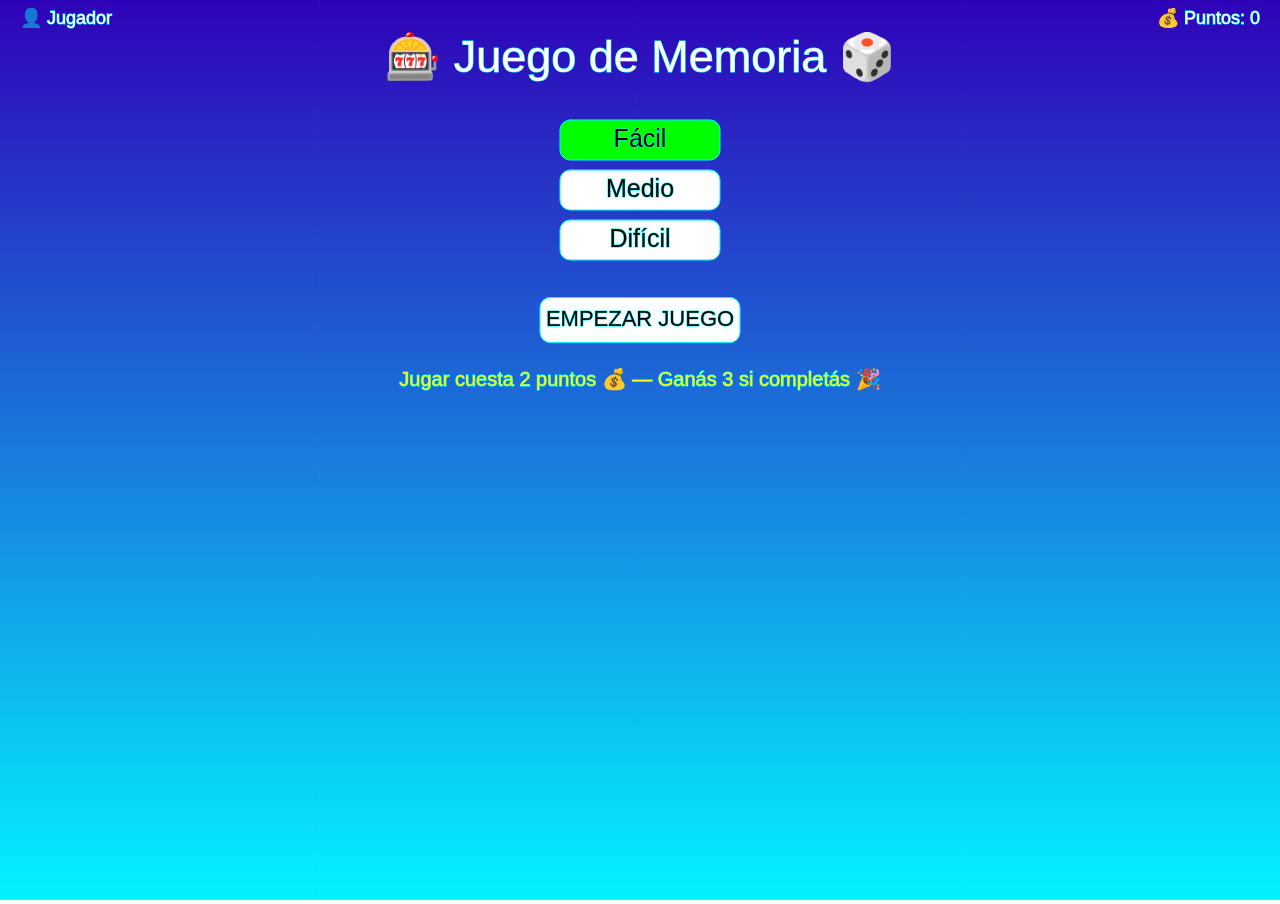
<file: eber/index.html>
<!DOCTYPE html>
<html>
<head>
  <meta charset="utf-8">
  <meta name="viewport" content="width=device-width, initial-scale=1.0">

  <!-- PLEASE NO CHANGES BELOW THIS LINE (UNTIL I SAY SO) -->
  <script language="javascript" type="text/javascript" src="libraries/p5.min.js"></script>
  <script language="javascript" type="text/javascript" src="juego_version_2_0.js"></script>
  <!-- OK, YOU CAN MAKE CHANGES BELOW THIS LINE AGAIN -->

  <style>
    body {
      padding: 0;
      margin: 0;
    }
  </style>
</head>

<body>
</body>
</html>
</file>
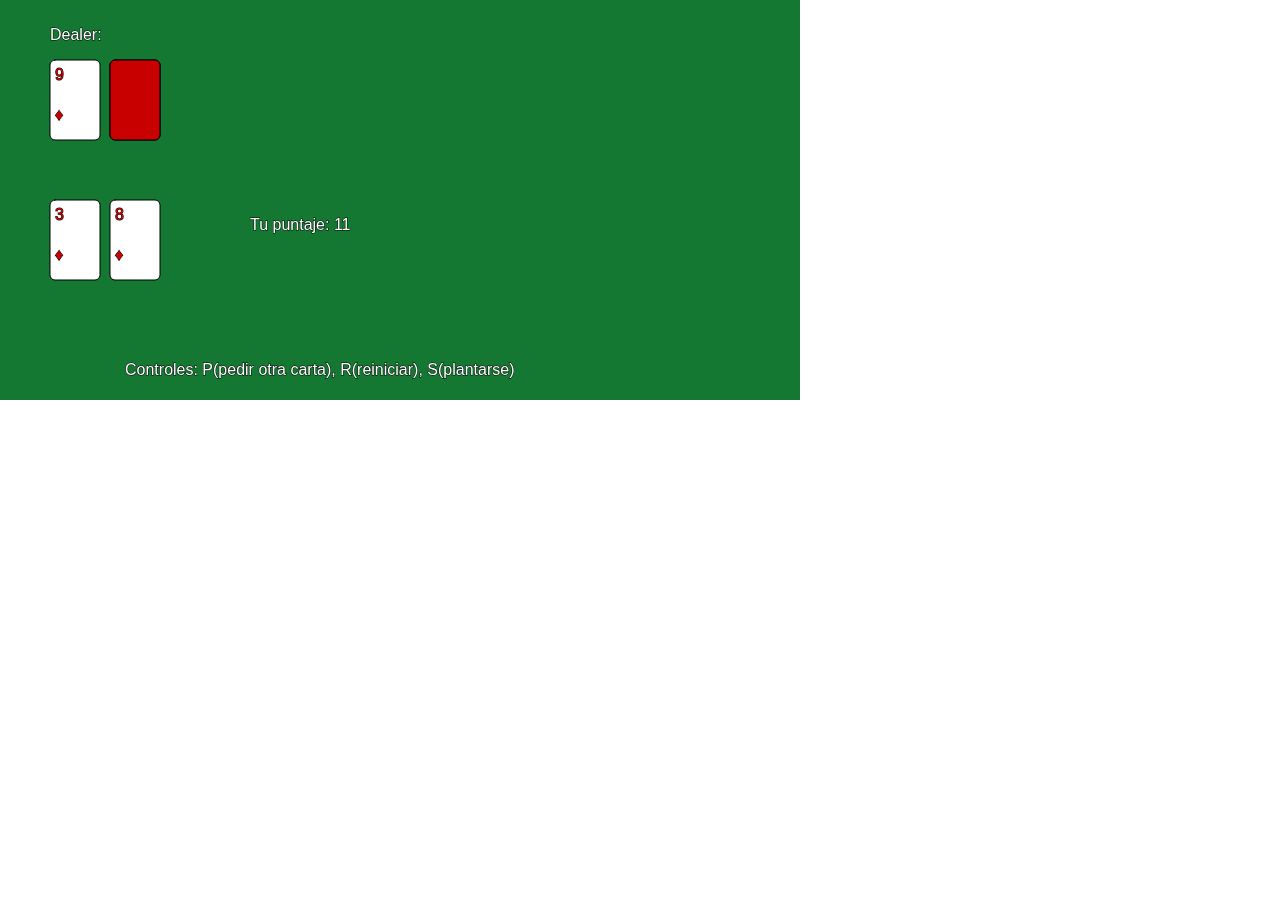
<file: elias/index.html>
<!DOCTYPE html>
<html>
<head>
  <meta charset="utf-8">
  <meta name="viewport" content="width=device-width, initial-scale=1.0">

  <!-- PLEASE NO CHANGES BELOW THIS LINE (UNTIL I SAY SO) -->
  <script language="javascript" type="text/javascript" src="libraries/p5.min.js"></script>
  <script language="javascript" type="text/javascript" src="casino_21.js"></script>
  <!-- OK, YOU CAN MAKE CHANGES BELOW THIS LINE AGAIN -->

  <style>
    body {
      padding: 0;
      margin: 0;
    }
  </style>
</head>

<body>
</body>
</html>
</file>
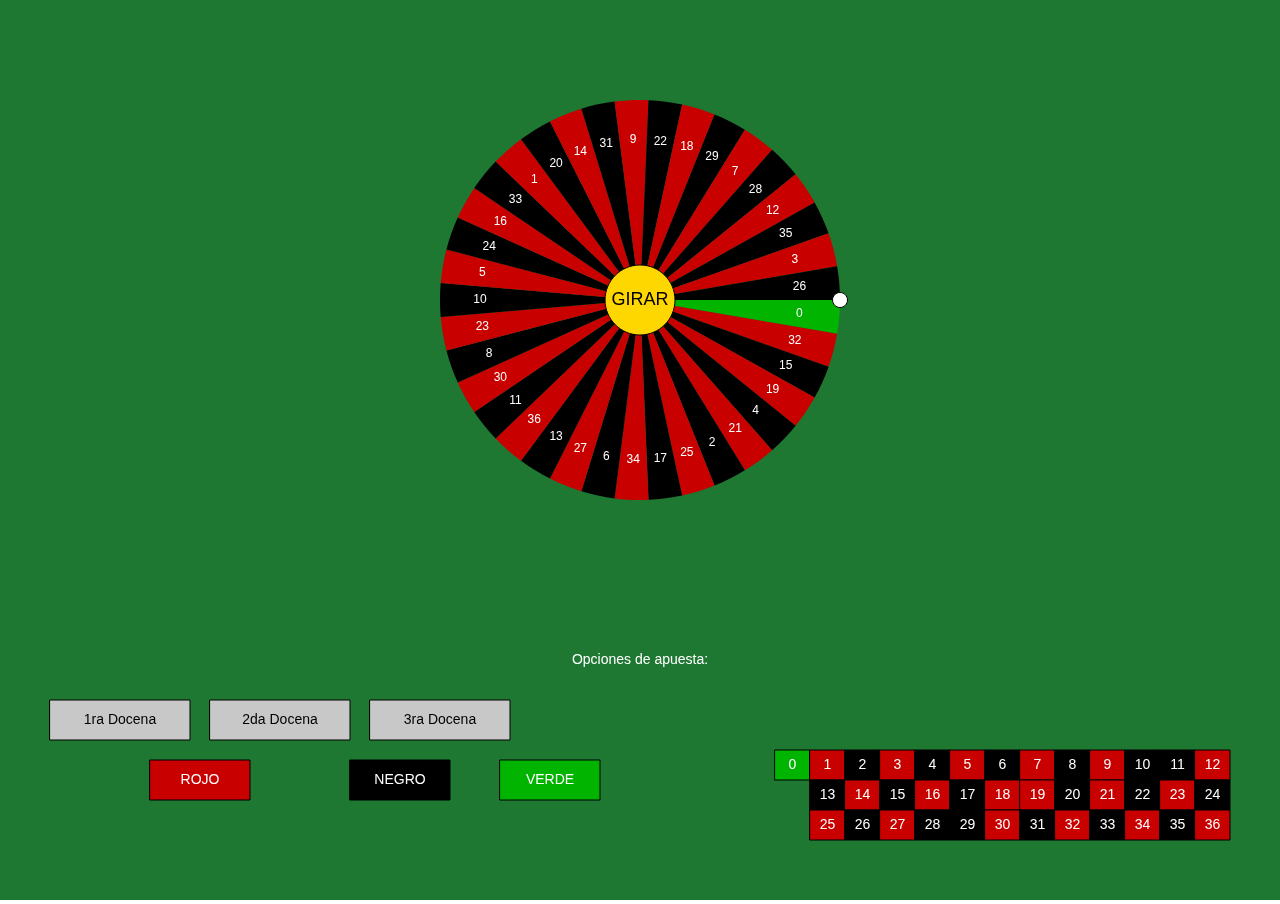
<file: franco/index.html>
<!DOCTYPE html>
<html>
<head>
  <meta charset="utf-8">
  <meta name="viewport" content="width=device-width, initial-scale=1.0">

  <!-- PLEASE NO CHANGES BELOW THIS LINE (UNTIL I SAY SO) -->
  <script language="javascript" type="text/javascript" src="libraries/p5.min.js"></script>
  <script language="javascript" type="text/javascript" src="ruleta__.js"></script>
  <!-- OK, YOU CAN MAKE CHANGES BELOW THIS LINE AGAIN -->

  <style>
    body {
      padding: 0;
      margin: 0;
    }
  </style>
</head>

<body>
</body>
</html>
</file>
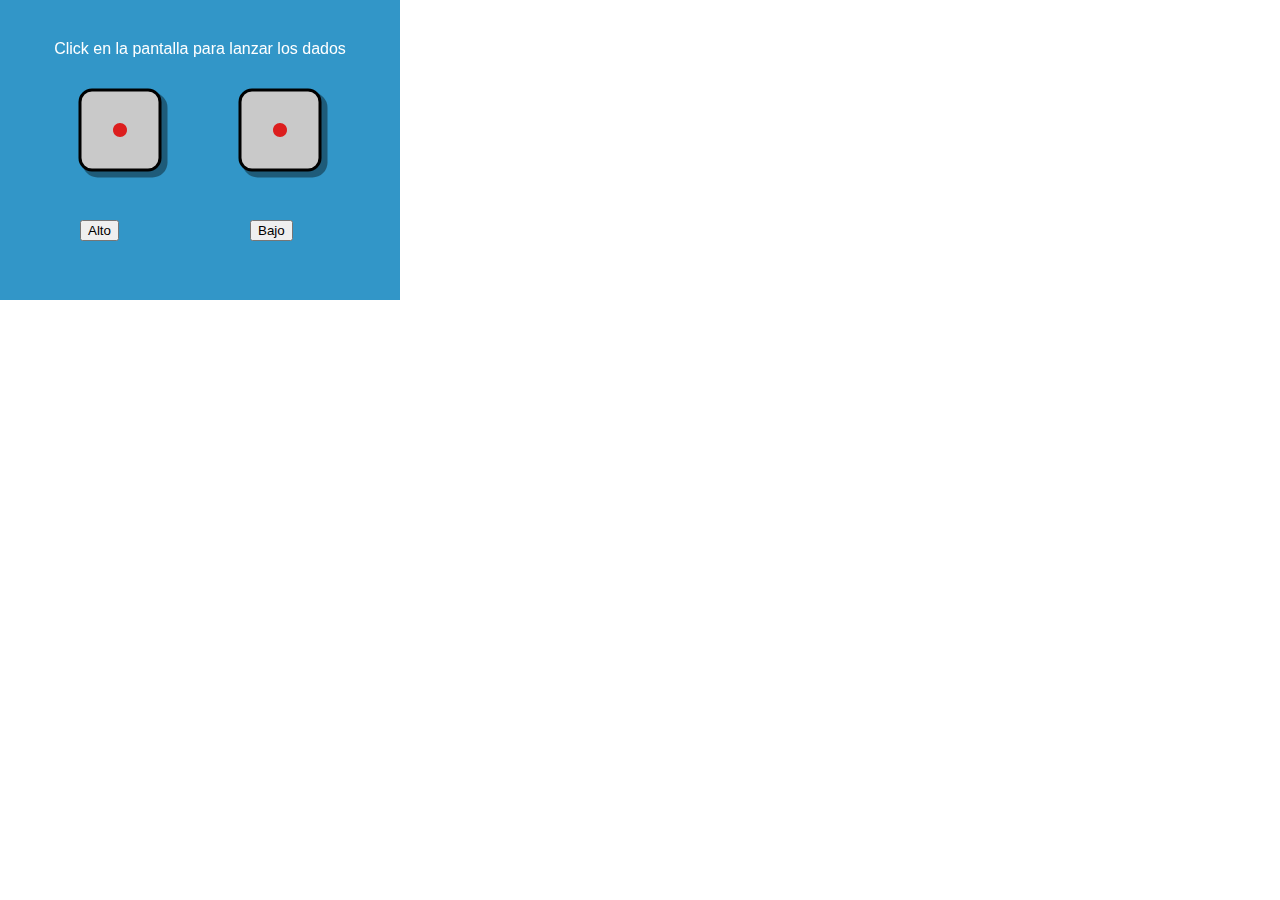
<file: luchi/index.html>
<!DOCTYPE html>
<html>
<head>
  <meta charset="utf-8">
  <meta name="viewport" content="width=device-width, initial-scale=1.0">

  <!-- PLEASE NO CHANGES BELOW THIS LINE (UNTIL I SAY SO) -->
  <script language="javascript" type="text/javascript" src="libraries/p5.min.js"></script>
  <script language="javascript" type="text/javascript" src="dados.js"></script>
  <!-- OK, YOU CAN MAKE CHANGES BELOW THIS LINE AGAIN -->

  <style>
    body {
      padding: 0;
      margin: 0;
    }
  </style>
</head>

<body>
</body>
</html>
</file>
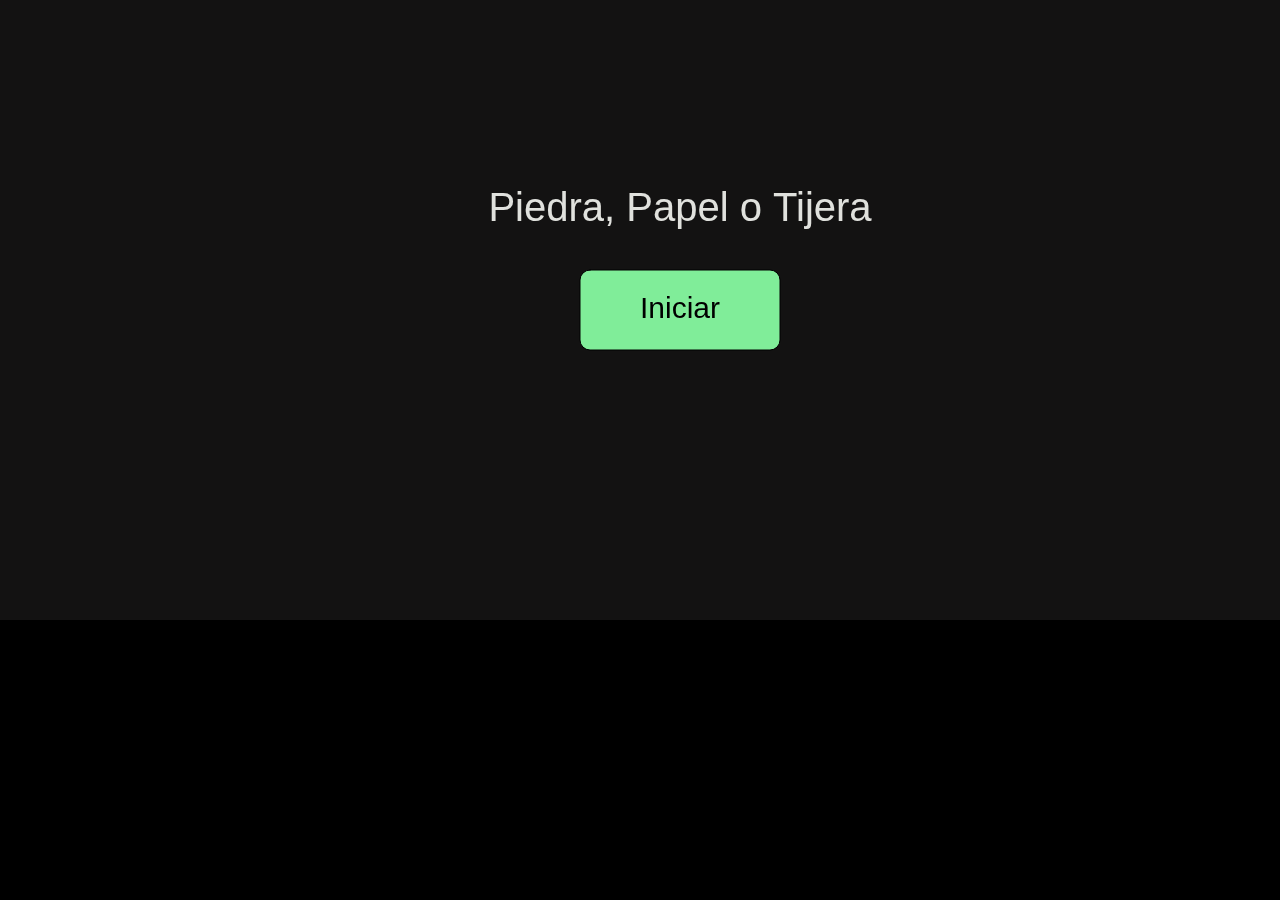
<file: mili/index.html>
<!DOCTYPE html>
<html>
<head>
  <meta charset="utf-8">
  <meta name="viewport" content="width=device-width, initial-scale=1.0">

  <script language="javascript" type="text/javascript" src="libraries/p5.min.js"></script>
  <script language="javascript" type="text/javascript" src="piedra.js"></script>
   <link rel="stylesheet" href="style.css">

  <style>
    body {
      padding: 0;
      margin: 0;
    }
  </style>
</head>

<body>
</body>
</html>
</file>
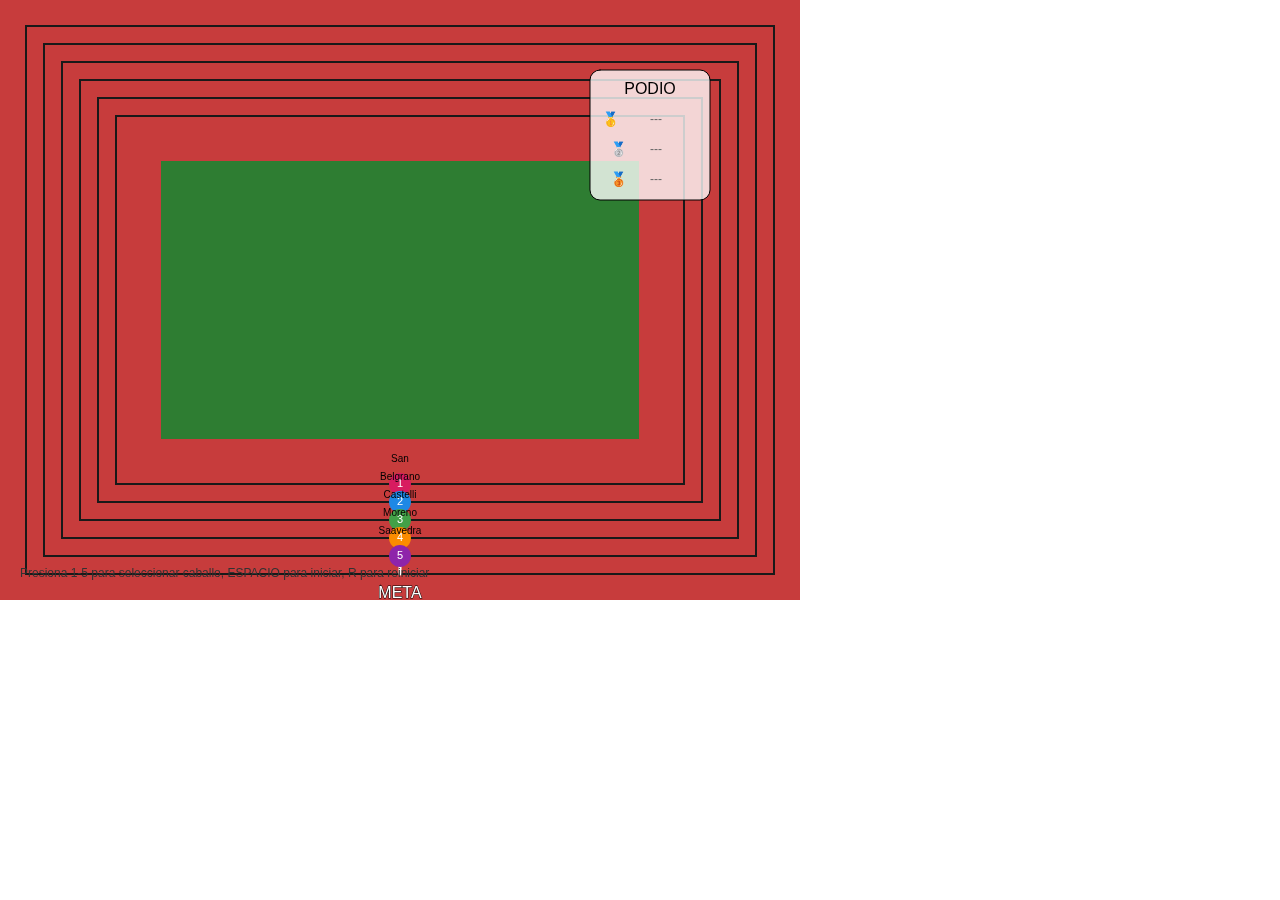
<file: nico/index.html>
<!DOCTYPE html>
<html>
<head>
  <meta charset="utf-8">
  <meta name="viewport" content="width=device-width, initial-scale=1.0">

  <!-- PLEASE NO CHANGES BELOW THIS LINE (UNTIL I SAY SO) -->
  <script language="javascript" type="text/javascript" src="libraries/p5.min.js"></script>
  <script language="javascript" type="text/javascript" src="sketch_251022a.js"></script>
  <!-- OK, YOU CAN MAKE CHANGES BELOW THIS LINE AGAIN -->

  <style>
    body {
      padding: 0;
      margin: 0;
    }
  </style>
</head>

<body>
</body>
</html>
</file>
<file: mili/style.css>
body {
    margin: 0;
    padding: 0;
    background: #000;
    color: #fff;
    font-family: Arial, sans-serif;
    text-align: center;
  }
  .boton-reiniciar {
    font-size: 30px;
    padding: 15px 30px;
    background-color: #8a1711;
    color: white;
    border: none;
    border-radius: 10px;
    cursor: pointer;
  }
  .boton-reiniciar:hover {
    background-color: #ff4c4c;
  }
</file>
